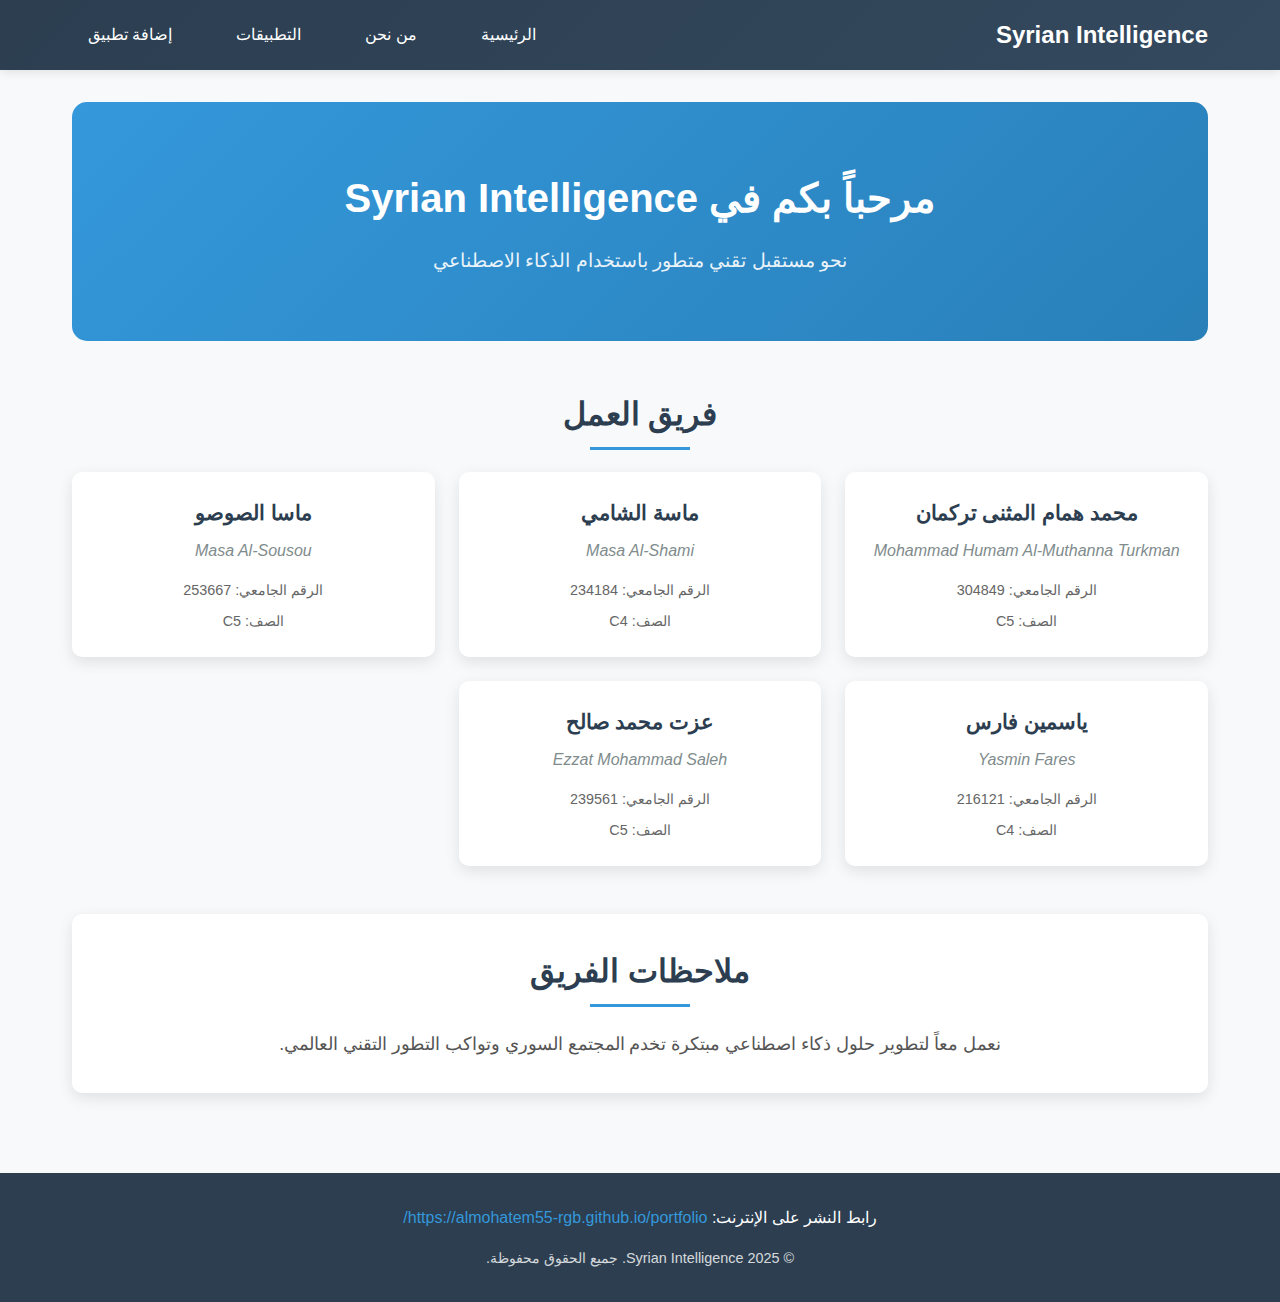
<file: index.html>
<!DOCTYPE html>
<html lang="ar" dir="rtl">
<head>
    <meta charset="UTF-8">
    <meta name="viewport" content="width=device-width, initial-scale=1.0">
    <title>الصفحة الرئيسية - Syrian Intelligence</title>
    <link rel="stylesheet" href="style.css">
</head>
<body>
    <!-- شريط التنقل -->
    <header>
        <nav class="navbar">
            <div class="nav-container">
                <div class="nav-logo">
                    <h2>Syrian Intelligence</h2>
                </div>
                <ul class="nav-menu">
                    <li><a href="home.html" class="nav-link">الرئيسية</a></li>
                    <li><a href="AboutUs.html" class="nav-link">من نحن</a></li>
                    <li><a href="apps.html" class="nav-link">التطبيقات</a></li>
                    <li><a href="add_app.html" class="nav-link">إضافة تطبيق</a></li>
                </ul>
            </div>
        </nav>
    </header>

    <!-- المحتوى الرئيسي -->
    <main class="main-content">
        <!-- قسم الترحيب -->
        <section class="hero-section">
            <div class="hero-content">
                <h1 class="hero-title">مرحباً بكم في Syrian Intelligence</h1>
                <p class="hero-description">نحو مستقبل تقني متطور باستخدام الذكاء الاصطناعي</p>
            </div>
        </section>

        <!-- معلومات الفريق -->
        <section class="team-section">
            <h2 class="section-title">فريق العمل</h2>
            <div class="students-grid">
                <!-- الطالب الأول -->
                <div class="student-card">
                    <h3 class="student-name-ar">محمد همام المثنى تركمان</h3>
                    <p class="student-name-en">Mohammad Humam Al-Muthanna Turkman</p>
                    <div class="student-info">
                        <span class="student-id">الرقم الجامعي: 304849</span>
                        <span class="student-class">الصف: C5</span>
                    </div>
                </div>

                <!-- الطالب الثاني -->
                <div class="student-card">
                    <h3 class="student-name-ar">ماسة الشامي</h3>
                    <p class="student-name-en">Masa Al-Shami</p>
                    <div class="student-info">
                        <span class="student-id">الرقم الجامعي: 234184</span>
                        <span class="student-class">الصف: C4</span>
                    </div>
                </div>

                <!-- الطالب الثالث -->
                <div class="student-card">
                    <h3 class="student-name-ar">ماسا الصوصو</h3>
                    <p class="student-name-en">Masa Al-Sousou</p>
                    <div class="student-info">
                        <span class="student-id">الرقم الجامعي: 253667</span>
                        <span class="student-class">الصف: C5</span>
                    </div>
                </div>

                <!-- الطالب الرابع -->
                <div class="student-card">
                    <h3 class="student-name-ar">ياسمين فارس</h3>
                    <p class="student-name-en">Yasmin Fares</p>
                    <div class="student-info">
                        <span class="student-id">الرقم الجامعي: 216121</span>
                        <span class="student-class">الصف: C4</span>
                    </div>
                </div>

                <!-- الطالب الخامس -->
                <div class="student-card">
                    <h3 class="student-name-ar">عزت محمد صالح</h3>
                    <p class="student-name-en">Ezzat Mohammad Saleh</p>
                    <div class="student-info">
                        <span class="student-id">الرقم الجامعي: 239561</span>
                        <span class="student-class">الصف: C5</span>
                    </div>
                </div>
            </div>
        </section>

        <!-- قسم الملاحظات -->
        <section class="notes-section">
            <h2 class="section-title">ملاحظات الفريق</h2>
            <div class="notes-content">
                <p>نعمل معاً لتطوير حلول ذكاء اصطناعي مبتكرة تخدم المجتمع السوري وتواكب التطور التقني العالمي.</p>
            </div>
        </section>
    </main>

    <!-- التذييل -->
    <footer class="footer">
        <div class="footer-content">
            <p class="publish-link">رابط النشر على الإنترنت: <a href="#" class="link">https://almohatem55-rgb.github.io/portfolio/ </a></p>
            <p class="copyright">&copy; 2025 Syrian Intelligence. جميع الحقوق محفوظة.</p>
        </div>
    </footer>

    <!-- المكتبات والبرامج النصية -->
    <script src="https://code.jquery.com/jquery-3.6.0.min.js"></script>
    <script src="myFunctions.js"></script>
</body>
</html>
<!--  رسالة موجهة إلى المصحح : نأمل أن ينال الموقع إعجاباك و رضاك 
  و أن تكون وظيفتنا ساعدت و لو بشكل طفيف في تقدم بلدنا الحبيب 
  نحو مستقبل مثمر و متطور-->
  
  
  <!-- تم تغير 
   home.html
   الى 
   index.html
   لان الاستضافات لا تتعرف على هذه التسمية
    -->
   <!-- لقد بذلنا جهدنا في رفع الموقع على الاستضافة مع ذلك لم ينجح الأمر 
    لذلك الموقع اونلاين لكن لا يعمل لكنه يعمل بشكل مثالي في ملفات الموقع -->
</file>
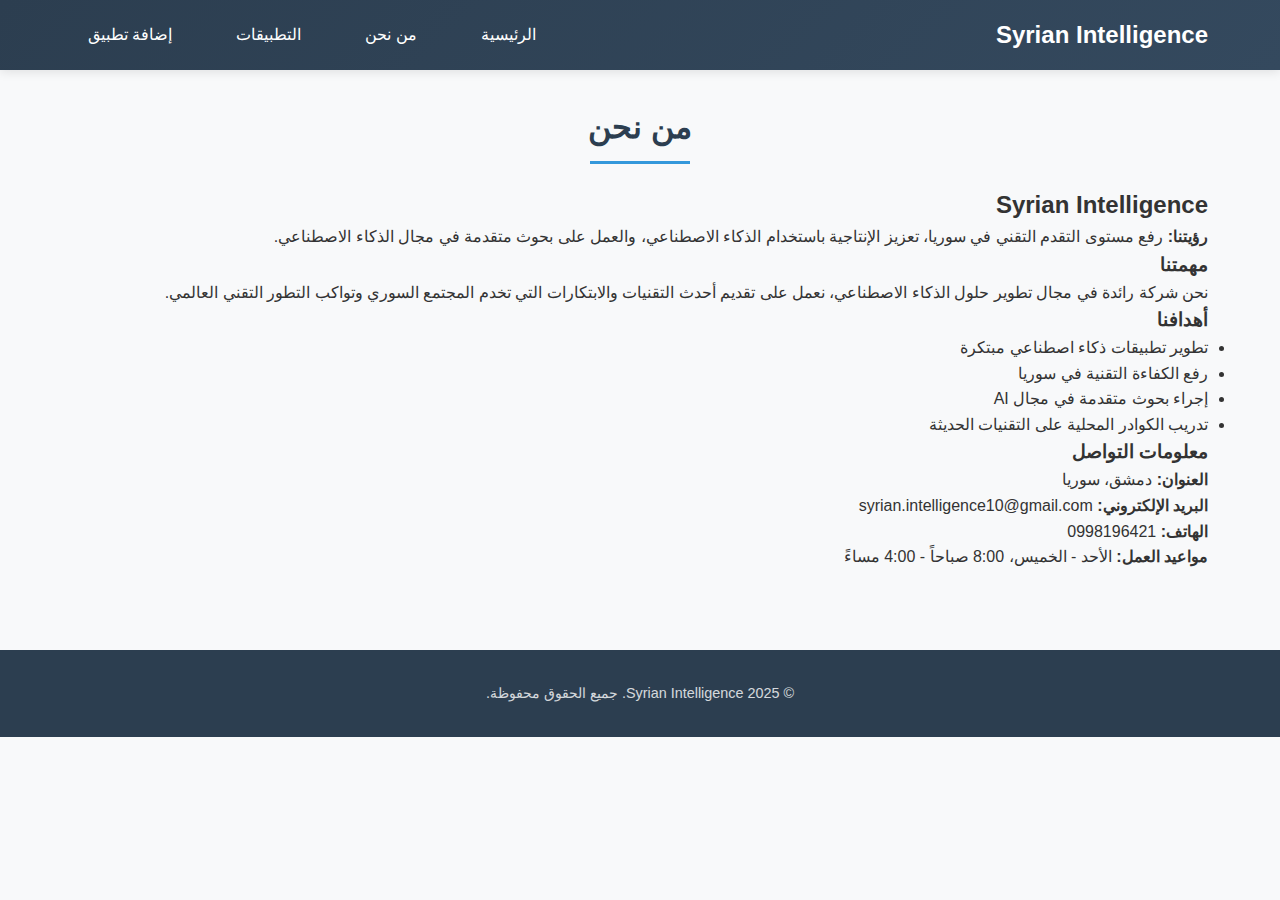
<file: aboutus.html>
<!DOCTYPE html>
<html lang="ar" dir="rtl">
<head>
    <meta charset="UTF-8">
    <meta name="viewport" content="width=device-width, initial-scale=1.0">
    <title>من نحن - Syrian Intelligence</title>
    <link rel="stylesheet" href="style.css">
</head>
<body>
    <!-- شريط التنقل -->
    <header>
        <nav class="navbar">
            <div class="nav-container">
                <div class="nav-logo">
                    <h2>Syrian Intelligence</h2>
                </div>
                <ul class="nav-menu">
                    <li><a href="home.html" class="nav-link">الرئيسية</a></li>
                    <li><a href="AboutUs.html" class="nav-link">من نحن</a></li>
                    <li><a href="apps.html" class="nav-link">التطبيقات</a></li>
                    <li><a href="add_app.html" class="nav-link">إضافة تطبيق</a></li>
                </ul>
            </div>
        </nav>
    </header>

    <!-- المحتوى الرئيسي -->
    <main class="main-content">
        <!-- قسم عن الشركة -->
        <section class="about-section">
            <h1 class="section-title">من نحن</h1>
            
            <div class="about-content">
                <div class="about-text">
                    <h2>Syrian Intelligence</h2>
                    <p class="vision-text">
                        <strong>رؤيتنا:</strong> رفع مستوى التقدم التقني في سوريا، تعزيز الإنتاجية باستخدام الذكاء الاصطناعي، والعمل على بحوث متقدمة في مجال الذكاء الاصطناعي.
                    </p>
                    
                    <div class="mission">
                        <h3>مهمتنا</h3>
                        <p>نحن شركة رائدة في مجال تطوير حلول الذكاء الاصطناعي، نعمل على تقديم أحدث التقنيات والابتكارات التي تخدم المجتمع السوري وتواكب التطور التقني العالمي.</p>
                    </div>

                    <div class="goals">
                        <h3>أهدافنا</h3>
                        <ul class="goals-list">
                            <li>تطوير تطبيقات ذكاء اصطناعي مبتكرة</li>
                            <li>رفع الكفاءة التقنية في سوريا</li>
                            <li>إجراء بحوث متقدمة في مجال AI</li>
                            <li>تدريب الكوادر المحلية على التقنيات الحديثة</li>
                        </ul>
                    </div>
                </div>

                <div class="contact-info">
                    <h3>معلومات التواصل</h3>
                    <div class="contact-details">
                        <div class="contact-item">
                            <strong>العنوان:</strong>
                            <span>دمشق، سوريا</span>
                        </div>
                        <div class="contact-item">
                            <strong>البريد الإلكتروني:</strong>
                            <span>syrian.intelligence10@gmail.com</span>
                        </div>
                        <div class="contact-item">
                            <strong>الهاتف:</strong>
                            <span>0998196421</span>
                        </div>
                        <div class="contact-item">
                            <strong>مواعيد العمل:</strong>
                            <span>الأحد - الخميس، 8:00 صباحاً - 4:00 مساءً</span>
                        </div>
                    </div>
                </div>
            </div>
        </section>
    </main>

    <!-- التذييل -->
    <footer class="footer">
        <div class="footer-content">
            <p class="copyright">&copy; 2025 Syrian Intelligence. جميع الحقوق محفوظة.</p>
        </div>
    </footer>

    <script src="https://code.jquery.com/jquery-3.6.0.min.js"></script>
    <script src="myFunctions.js"></script>
</body>
</html>
</file>
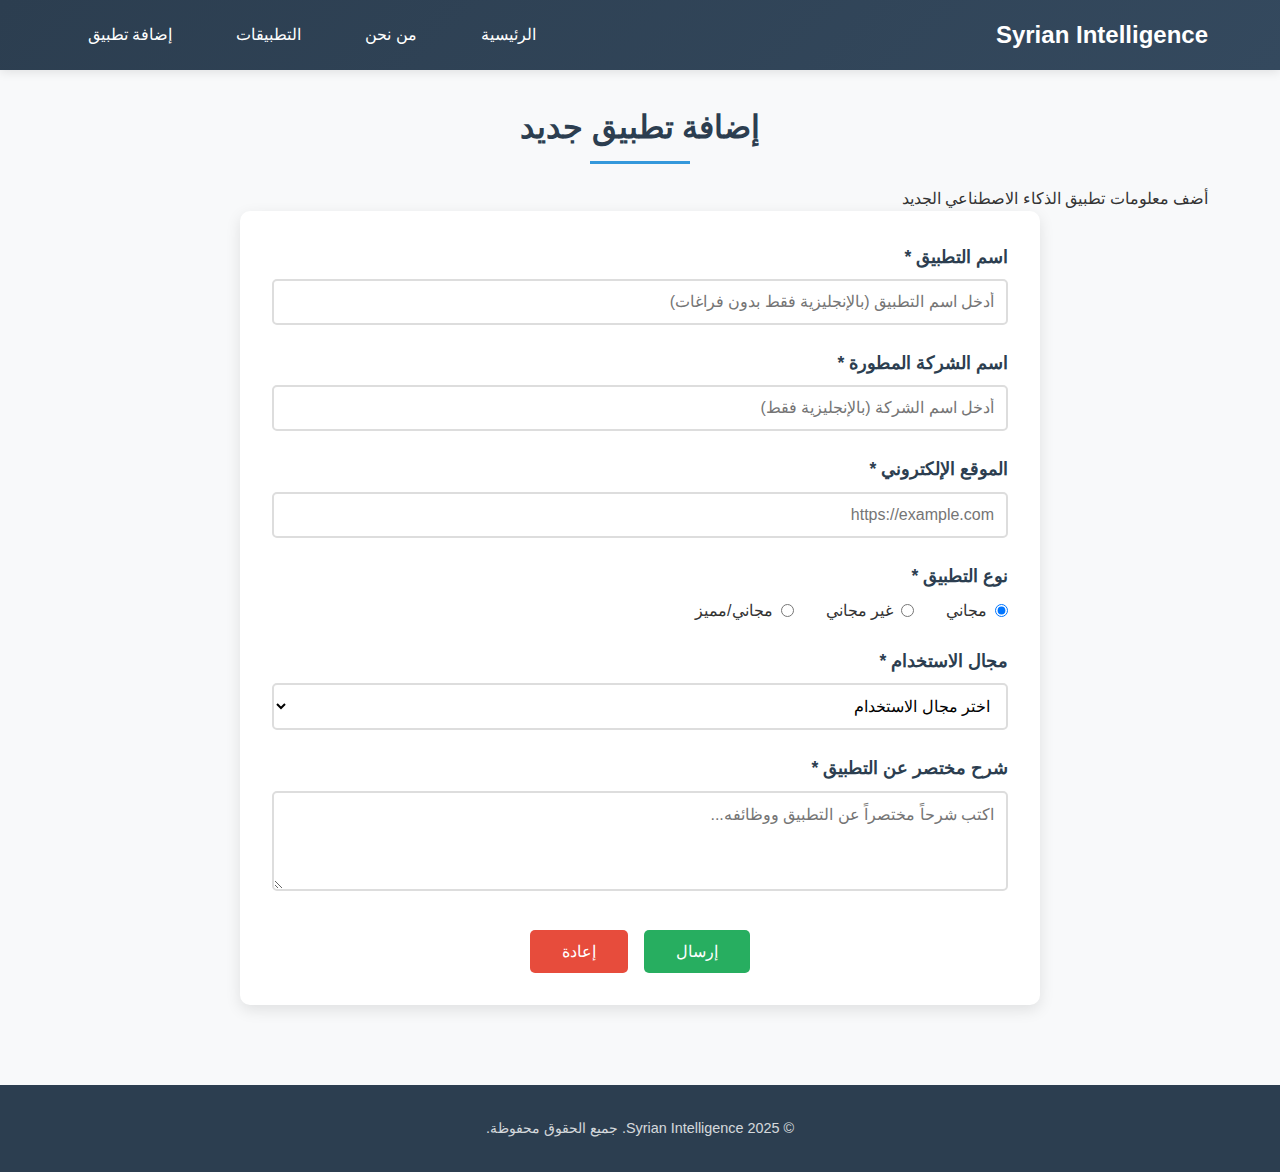
<file: add_app.html>
<!DOCTYPE html>
<html lang="ar" dir="rtl">
<head>
    <meta charset="UTF-8">
    <meta name="viewport" content="width=device-width, initial-scale=1.0">
    <title>إضافة تطبيق - Syrian Intelligence</title>
    <link rel="stylesheet" href="style.css">
    
    <!-- تنسيقات خاصة للنموذج -->
    <style>
        .form-container {
            background: white;
            padding: 2rem;
            border-radius: 10px;
            box-shadow: 0 5px 15px rgba(0,0,0,0.1);
            max-width: 800px;
            margin: 0 auto;
        }

        .form-group {
            margin-bottom: 1.5rem;
        }

        .form-label {
            display: block;
            margin-bottom: 0.5rem;
            font-weight: bold;
            color: #2c3e50;
            font-size: 1.1rem;
        }

        .form-input {
            width: 100%;
            padding: 0.75rem;
            border: 2px solid #ddd;
            border-radius: 5px;
            font-size: 1rem;
            transition: border-color 0.3s ease;
        }

        .form-input:focus {
            outline: none;
            border-color: #3498db;
        }

        .form-select {
            width: 100%;
            padding: 0.75rem;
            border: 2px solid #ddd;
            border-radius: 5px;
            font-size: 1rem;
            background: white;
        }

        .form-radio-group {
            display: flex;
            gap: 2rem;
            margin-top: 0.5rem;
        }

        .radio-option {
            display: flex;
            align-items: center;
            gap: 0.5rem;
        }

        .form-textarea {
            width: 100%;
            padding: 0.75rem;
            border: 2px solid #ddd;
            border-radius: 5px;
            font-size: 1rem;
            resize: vertical;
            min-height: 100px;
            font-family: inherit;
        }

        .form-buttons {
            display: flex;
            gap: 1rem;
            justify-content: center;
            margin-top: 2rem;
        }

        .btn {
            padding: 0.75rem 2rem;
            border: none;
            border-radius: 5px;
            font-size: 1rem;
            cursor: pointer;
            transition: all 0.3s ease;
        }

        .btn-submit {
            background: #27ae60;
            color: white;
        }

        .btn-submit:hover {
            background: #219a52;
        }

        .btn-reset {
            background: #e74c3c;
            color: white;
        }

        .btn-reset:hover {
            background: #c0392b;
        }

        .error-message {
            color: #e74c3c;
            font-size: 0.9rem;
            margin-top: 0.25rem;
            display: none;
        }

        .form-input.error {
            border-color: #e74c3c;
        }

        .form-input.success {
            border-color: #27ae60;
        }

        @media (max-width: 768px) {
            .form-container {
                padding: 1rem;
            }
            
            .form-buttons {
                flex-direction: column;
            }
            
            .btn {
                width: 100%;
            }
        }
    </style>
</head>
<body>
    <!-- شريط التنقل -->
    <header>
        <nav class="navbar">
            <div class="nav-container">
                <div class="nav-logo">
                    <h2>Syrian Intelligence</h2>
                </div>
                <ul class="nav-menu">
                    <li><a href="home.html" class="nav-link">الرئيسية</a></li>
                    <li><a href="AboutUs.html" class="nav-link">من نحن</a></li>
                    <li><a href="apps.html" class="nav-link">التطبيقات</a></li>
                    <li><a href="add_app.html" class="nav-link">إضافة تطبيق</a></li>
                </ul>
            </div>
        </nav>
    </header>

    <!-- المحتوى الرئيسي -->
    <main class="main-content">
        <section class="form-section">
            <h1 class="section-title">إضافة تطبيق جديد</h1>
            <p class="section-subtitle">أضف معلومات تطبيق الذكاء الاصطناعي الجديد</p>
            
            <div class="form-container">
                <form id="appForm">
                    <!-- اسم التطبيق -->
                    <div class="form-group">
                        <label for="appName" class="form-label">اسم التطبيق *</label>
                        <input type="text" id="appName" class="form-input" 
                               placeholder="أدخل اسم التطبيق (بالإنجليزية فقط بدون فراغات)">
                        <div class="error-message" id="appNameError">يجب أن يحتوي على أحرف إنجليزية فقط بدون فراغات</div>
                    </div>

                    <!-- الشركة المطورة -->
                    <div class="form-group">
                        <label for="companyName" class="form-label">اسم الشركة المطورة *</label>
                        <input type="text" id="companyName" class="form-input" 
                               placeholder="أدخل اسم الشركة (بالإنجليزية فقط)">
                        <div class="error-message" id="companyNameError">يجب أن يحتوي على أحرف إنجليزية فقط</div>
                    </div>

                    <!-- الموقع الإلكتروني -->
                    <div class="form-group">
                        <label for="website" class="form-label">الموقع الإلكتروني *</label>
                        <input type="url" id="website" class="form-input" 
                               placeholder="https://example.com">
                        <div class="error-message" id="websiteError">يجب إدخال رابط موقع إلكتروني صحيح</div>
                    </div>

                    <!-- مجاني/غير مجاني -->
                    <div class="form-group">
                        <label class="form-label">نوع التطبيق *</label>
                        <div class="form-radio-group">
                            <label class="radio-option">
                                <input type="radio" name="pricing" value="مجاني" checked>
                                <span>مجاني</span>
                            </label>
                            <label class="radio-option">
                                <input type="radio" name="pricing" value="غير مجاني">
                                <span>غير مجاني</span>
                            </label>
                            <label class="radio-option">
                                <input type="radio" name="pricing" value="مجاني/مميز">
                                <span>مجاني/مميز</span>
                            </label>
                        </div>
                    </div>

                    <!-- مجال الاستخدام -->
                    <div class="form-group">
                        <label for="category" class="form-label">مجال الاستخدام *</label>
                        <select id="category" class="form-select">
                            <option value="">اختر مجال الاستخدام</option>
                            <option value="Education">Education</option>
                            <option value="Design">Design</option>
                            <option value="Programming">Programming</option>
                            <option value="Writing">Writing</option>
                            <option value="Robotics">Robotics</option>
                            <option value="E-Commerce">E-Commerce</option>
                            <option value="Healthcare">Healthcare</option>
                            <option value="Finance">Finance</option>
                        </select>
                        <div class="error-message" id="categoryError">يجب اختيار مجال الاستخدام</div>
                    </div>

                    <!-- شرح مختصر -->
                    <div class="form-group">
                        <label for="description" class="form-label">شرح مختصر عن التطبيق *</label>
                        <textarea id="description" class="form-textarea" 
                                  placeholder="اكتب شرحاً مختصراً عن التطبيق ووظائفه..."></textarea>
                        <div class="error-message" id="descriptionError">يجب كتابة شرح مختصر عن التطبيق</div>
                    </div>

                    <!-- أزرار -->
                    <div class="form-buttons">
                        <button type="submit" class="btn btn-submit">إرسال</button>
                        <button type="reset" class="btn btn-reset">إعادة</button>
                    </div>
                </form>
            </div>
        </section>
    </main>

    <!-- التذييل -->
    <footer class="footer">
        <div class="footer-content">
            <p class="copyright">&copy; 2025 Syrian Intelligence. جميع الحقوق محفوظة.</p>
        </div>
    </footer>

    <script src="https://code.jquery.com/jquery-3.6.0.min.js"></script>
    <script src="myFunctions.js"></script>
</body>
</html>
</file>
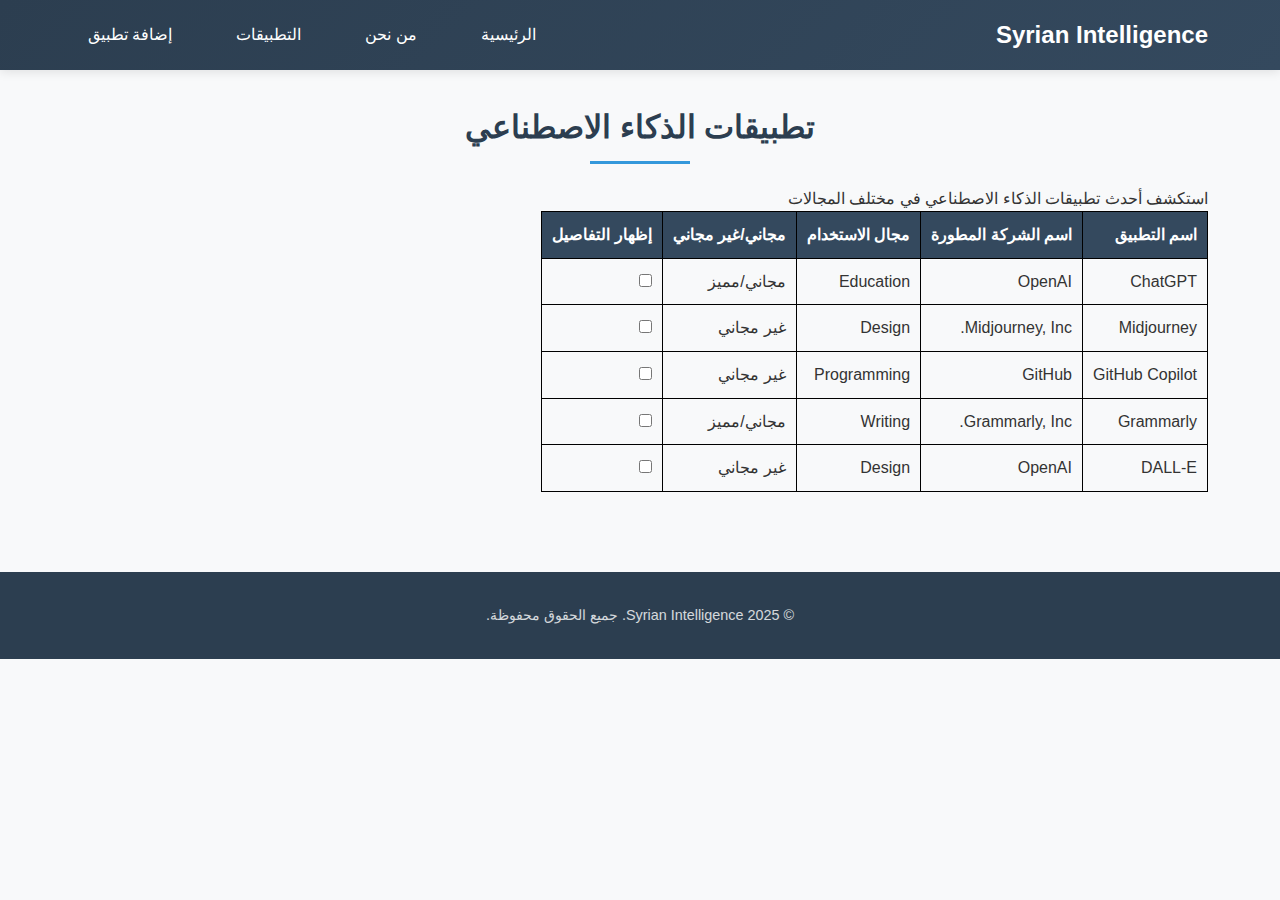
<file: apps.html>
<!DOCTYPE html>
<html lang="ar" dir="rtl">
<head>
    <meta charset="UTF-8">
    <meta name="viewport" content="width=device-width, initial-scale=1.0">
    <title>التطبيقات - Syrian Intelligence</title>
    <link rel="stylesheet" href="style.css">
    <style>
        .apps-table, .apps-table th, .apps-table td {
            border: 1px solid black !important;
            border-collapse: collapse !important;
        }
        
        .apps-table th, .apps-table td {
            padding: 10px !important;
            text-align: right !important;
        }
        
        .apps-table th {
            background: #34495e !important;
            color: white !important;
        }
    </style>
</head>
<body>
    <!-- شريط التنقل -->
    <header>
        <nav class="navbar">
            <div class="nav-container">
                <div class="nav-logo">
                    <h2>Syrian Intelligence</h2>
                </div>
                <ul class="nav-menu">
                    <li><a href="home.html" class="nav-link">الرئيسية</a></li>
                    <li><a href="AboutUs.html" class="nav-link">من نحن</a></li>
                    <li><a href="apps.html" class="nav-link">التطبيقات</a></li>
                    <li><a href="add_app.html" class="nav-link">إضافة تطبيق</a></li>
                </ul>
            </div>
        </nav>
    </header>

    <!-- المحتوى الرئيسي -->
    <main class="main-content">
        <section class="apps-section">
            <h1 class="section-title">تطبيقات الذكاء الاصطناعي</h1>
            <p class="section-subtitle">استكشف أحدث تطبيقات الذكاء الاصطناعي في مختلف المجالات</p>
            
            <!-- جدول التطبيقات -->
            <div class="table-container">
                <table class="apps-table">
                    <thead>
                        <tr>
                            <th>اسم التطبيق</th>
                            <th>اسم الشركة المطورة</th>
                            <th>مجال الاستخدام</th>
                            <th>مجاني/غير مجاني</th>
                            <th>إظهار التفاصيل</th>
                        </tr>
                    </thead>
                    <tbody>             
<tr>

  <!-- ChatGPT تطبيق   -->

    <td>ChatGPT</td>
    <td>OpenAI</td>
    <td>Education</td>
    <td>مجاني/مميز</td>
    <td>
        <input type="checkbox" class="details-checkbox" data-app="1">
    </td>
</tr>
<!-- ChatGPT تفاصيل تطبيق   -->
<tr class="app-details" id="details-1" style="display: none;">
    <td colspan="5">
        <div class="details-content">
            <div class="detail-header">
                <img src="images/chatgpt-logo.png" alt="ChatGPT Logo" class="app-logo">
                <div class="app-info">
                    <div class="detail-item">
                        <strong>اسم التطبيق:</strong> ChatGPT
                    </div>
                    <div class="detail-item">
                        <strong>الموقع الإلكتروني:</strong> <a href="https://chat.openai.com" target="_blank">https://chat.openai.com</a>
                    </div>
                    <div class="detail-item">
                        <strong>شرح مختصر:</strong> مساعد ذكي للدردشة والإجابة على الأسئلة بمختلف المجالات
                    </div>
                </div>
            </div>
        </div>
    </td>
</tr>

<!--  Midjourneyتطبيق  -->
<tr>
    <td>Midjourney</td>
    <td>Midjourney, Inc.</td>
    <td>Design</td>
    <td>غير مجاني</td>
    <td>
        <input type="checkbox" class="details-checkbox" data-app="2">
    </td>
</tr>
<!-- Midjourney تفاصيل التطبيق  -->
<tr class="app-details" id="details-2" style="display: none;">
    <td colspan="5">
        <div class="details-content">
            <div class="detail-header">
                <img src="images/midjourney-logo.png" alt="Midjourney Logo" class="app-logo">
                <div class="app-info">
                    <div class="detail-item">
                        <strong>اسم التطبيق:</strong> Midjourney
                    </div>
                    <div class="detail-item">
                        <strong>الموقع الإلكتروني:</strong> <a href="https://www.midjourney.com" target="_blank">https://www.midjourney.com</a>
                    </div>
                    <div class="detail-item">
                        <strong>شرح مختصر:</strong> توليد صور فنية باستخدام الذكاء الاصطناعي
                    </div>
                </div>
            </div>
        </div>
    </td>
</tr>

<!-- GitHub Copilot تطبيق  -->
<tr>
    <td>GitHub Copilot</td>
    <td>GitHub</td>
    <td>Programming</td>
    <td>غير مجاني</td>
    <td>
        <input type="checkbox" class="details-checkbox" data-app="3">
    </td>
</tr>
<!--GitHub Copilot تفاصيل التطبيق  -->
<tr class="app-details" id="details-3" style="display: none;">
    <td colspan="5">
        <div class="details-content">
            <div class="detail-header">
                <img src="images/copilot-logo.png" alt="GitHub Copilot Logo" class="app-logo">
                <div class="app-info">
                    <div class="detail-item">
                        <strong>اسم التطبيق:</strong> GitHub Copilot
                    </div>
                    <div class="detail-item">
                        <strong>الموقع الإلكتروني:</strong> <a href="https://github.com/features/copilot" target="_blank">https://github.com/features/copilot</a>
                    </div>
                    <div class="detail-item">
                        <strong>شرح مختصر:</strong> مساعد مبرمج يعمل بالذكاء الاصطناعي
                    </div>
                </div>
            </div>
        </div>
    </td>
</tr>

<!-- Grammarly تطبيق  -->
<tr>
    <td>Grammarly</td>
    <td>Grammarly, Inc.</td>
    <td>Writing</td>
    <td>مجاني/مميز</td>
    <td>
        <input type="checkbox" class="details-checkbox" data-app="4">
    </td>
</tr>
<!-- Grammarly تفاصيل التطبيق  -->
<tr class="app-details" id="details-4" style="display: none;">
    <td colspan="5">
        <div class="details-content">
            <div class="detail-header">
                <img src="images/grammarly-logo.png" alt="Grammarly Logo" class="app-logo">
                <div class="app-info">
                    <div class="detail-item">
                        <strong>اسم التطبيق:</strong> Grammarly
                    </div>
                    <div class="detail-item">
                        <strong>الموقع الإلكتروني:</strong> <a href="https://www.grammarly.com" target="_blank">https://www.grammarly.com</a>
                    </div>
                    <div class="detail-item">
                        <strong>شرح مختصر:</strong> مساعد كتابة وتحسين النصوص
                    </div>
                </div>
            </div>
        </div>
    </td>
</tr>

<!-- DALL-E تطبيق  -->
<tr>
    <td>DALL-E</td>
    <td>OpenAI</td>
    <td>Design</td>
    <td>غير مجاني</td>
    <td>
        <input type="checkbox" class="details-checkbox" data-app="5">
    </td>
</tr>
<!-- DALL-E تفاصيل التطبيق  -->
<tr class="app-details" id="details-5" style="display: none;">
    <td colspan="5">
        <div class="details-content">
            <div class="detail-header">
                <img src="images/dalle-logo.png" alt="DALL-E Logo" class="app-logo">
                <div class="app-info">
                    <div class="detail-item">
                        <strong>اسم التطبيق:</strong> DALL-E
                    </div>
                    <div class="detail-item">
                        <strong>الموقع الإلكتروني:</strong> <a href="https://openai.com/dall-e" target="_blank">https://openai.com/dall-e</a>
                    </div>
                    <div class="detail-item">
                        <strong>شرح مختصر:</strong> توليد الصور من الوصف النصي
                    </div>
                </div>
            </div>
        </div>
    </td>
</tr>
                    </tbody>
                </table>
            </div>
        </section>
    </main>

    <!-- التذييل -->
    <footer class="footer">
        <div class="footer-content">
            <p class="copyright">&copy; 2025 Syrian Intelligence. جميع الحقوق محفوظة.</p>
        </div>
    </footer>

    <script src="https://code.jquery.com/jquery-3.6.0.min.js"></script>
    <script src="myFunctions.js"></script>
</body>
</html>
</file>
<file: style.css>
/* التنسيقات العامة */
* {
    margin: 0;
    padding: 0;
    box-sizing: border-box;
}

body {
    font-family: 'Segoe UI', Tahoma, Geneva, Verdana, sans-serif;
    line-height: 1.6;
    color: #333;
    background-color: #f8f9fa;
    direction: rtl;
}

/* شريط التنقل */
.navbar {
    background: linear-gradient(135deg, #2c3e50, #34495e);
    padding: 1rem 0;
    box-shadow: 0 2px 10px rgba(0,0,0,0.1);
}

.nav-container {
    max-width: 1200px;
    margin: 0 auto;
    display: flex;
    justify-content: space-between;
    align-items: center;
    padding: 0 2rem;
}

.nav-logo h2 {
    color: white;
    font-size: 1.5rem;
}

.nav-menu {
    display: flex;
    list-style: none;
    gap: 2rem;
}

.nav-link {
    color: white;
    text-decoration: none;
    font-weight: 500;
    transition: color 0.3s ease;
    padding: 0.5rem 1rem;
    border-radius: 5px;
}

.nav-link:hover {
    background-color: rgba(255,255,255,0.1);
    color: #3498db;
}

/* المحتوى الرئيسي */
.main-content {
    max-width: 1200px;
    margin: 0 auto;
    padding: 2rem;
}

/* قسم الترحيب */
.hero-section {
    background: linear-gradient(135deg, #3498db, #2980b9);
    color: white;
    padding: 4rem 2rem;
    text-align: center;
    border-radius: 15px;
    margin-bottom: 3rem;
}

.hero-title {
    font-size: 2.5rem;
    margin-bottom: 1rem;
}

.hero-description {
    font-size: 1.2rem;
    opacity: 0.9;
}

/* قسم الفريق */
.team-section {
    margin-bottom: 3rem;
}

.section-title {
    text-align: center;
    font-size: 2rem;
    color: #2c3e50;
    margin-bottom: 2rem;
    position: relative;
}

.section-title::after {
    content: '';
    position: absolute;
    bottom: -10px;
    right: 50%;
    transform: translateX(50%);
    width: 100px;
    height: 3px;
    background: #3498db;
}

.students-grid {
    display: grid;
    grid-template-columns: repeat(auto-fit, minmax(280px, 1fr));
    gap: 1.5rem;
}

.student-card {
    background: white;
    padding: 1.5rem;
    border-radius: 10px;
    box-shadow: 0 5px 15px rgba(0,0,0,0.1);
    text-align: center;
    transition: transform 0.3s ease, box-shadow 0.3s ease;
}

.student-card:hover {
    transform: translateY(-5px);
    box-shadow: 0 10px 25px rgba(0,0,0,0.15);
}

.student-name-ar {
    color: #2c3e50;
    font-size: 1.3rem;
    margin-bottom: 0.5rem;
}

.student-name-en {
    color: #7f8c8d;
    font-style: italic;
    margin-bottom: 1rem;
}

.student-info {
    display: flex;
    flex-direction: column;
    gap: 0.5rem;
}

.student-id, .student-class {
    color: #666;
    font-size: 0.9rem;
}

/* قسم الملاحظات */
.notes-section {
    background: white;
    padding: 2rem;
    border-radius: 10px;
    box-shadow: 0 5px 15px rgba(0,0,0,0.1);
}

.notes-content {
    text-align: center;
    font-size: 1.1rem;
    color: #555;
    line-height: 1.8;
}

/* التذييل */
.footer {
    background: #2c3e50;
    color: white;
    text-align: center;
    padding: 2rem;
    margin-top: 3rem;
}

.footer-content {
    max-width: 1200px;
    margin: 0 auto;
}

.publish-link {
    margin-bottom: 1rem;
}

.link {
    color: #3498db;
    text-decoration: none;
}

.link:hover {
    text-decoration: underline;
}

.copyright {
    opacity: 0.8;
    font-size: 0.9rem;
}

/* التجاوب مع الشاشات الصغيرة */
@media (max-width: 768px) {
    .nav-container {
        flex-direction: column;
        gap: 1rem;
    }

    .nav-menu {
        gap: 1rem;
    }

    .hero-title {
        font-size: 2rem;
    }

    .main-content {
        padding: 1rem;
    }

    .students-grid {
        grid-template-columns: 1fr;
    }
/* تنسيقات صفحة من نحن */
.about-section {
    background: white;
    padding: 2rem;
    border-radius: 10px;
    box-shadow: 0 5px 15px rgba(0,0,0,0.1);
    margin-bottom: 2rem;
}

.about-content {
    display: grid;
    grid-template-columns: 2fr 1fr;
    gap: 3rem;
    margin-top: 2rem;
}

.about-text h2 {
    color: #2c3e50;
    margin-bottom: 1.5rem;
    font-size: 1.8rem;
}

.vision-text {
    background: #f8f9fa;
    padding: 1.5rem;
    border-radius: 8px;
    border-right: 4px solid #3498db;
    margin-bottom: 2rem;
    font-size: 1.1rem;
}

.mission, .goals {
    margin-bottom: 2rem;
}

.mission h3, .goals h3 {
    color: #2c3e50;
    margin-bottom: 1rem;
    font-size: 1.3rem;
}

.goals-list {
    list-style: none;
    padding: 0;
}

.goals-list li {
    padding: 0.5rem 0;
    padding-right: 1.5rem;
    position: relative;
}

.goals-list li::before {
    content: '▸';
    position: absolute;
    right: 0;
    color: #3498db;
    font-weight: bold;
}

/* معلومات التواصل */
.contact-info {
    background: #f8f9fa;
    padding: 1.5rem;
    border-radius: 8px;
    height: fit-content;
}

.contact-info h3 {
    color: #2c3e50;
    margin-bottom: 1.5rem;
    text-align: center;
}

.contact-details {
    display: flex;
    flex-direction: column;
    gap: 1rem;
}

.contact-item {
    display: flex;
    flex-direction: column;
    gap: 0.3rem;
}

.contact-item strong {
    color: #2c3e50;
}

/* التجاوب مع الشاشات الصغيرة */
@media (max-width: 768px) {
    .about-content {
        grid-template-columns: 1fr;
        gap: 2rem;
    }
    
    .about-section {
        padding: 1rem;
    } 

}
/* تنسيقات صفحة التطبيقات - تحديث Borders */
.apps-section {
    background: white;
    padding: 2rem;
    border-radius: 10px;
    box-shadow: 0 5px 15px rgba(0,0,0,0.1);
}

.section-subtitle {
    text-align: center;
    color: #666;
    margin-bottom: 2rem;
    font-size: 1.1rem;
}

/* تنسيق الجدول  Borders */
/* التنسيقات لم تعمل كما يجب لذلك اضفنا تعديلات على 
  Head ال 
  لتظهر القيم مرتبة و متناسقة بشكل صحيح بعد أن كانت متداخلة سابقا
  */
  /* مع ذلك قررنا ابقاء هذه التعليمات  هنا كمرجع لوقت لاحق  */
.table-container {
    overflow-x: auto;
    margin-top: 2rem;
    border: 2px solid #34495e;
    border-radius: 8px;
    padding: 0;
}

.apps-table {
    width: 100%;
    border-collapse: collapse;
    margin-top: 0;
}

.apps-table th {
    background: #34495e;
    color: white;
    padding: 1rem;
    text-align: right;
    font-weight: 600;
    border: 1px solid #2c3e50;
}

.apps-table td {
    padding: 1rem;
    border: 1px solid #ddd;
    text-align: right;
}

.apps-table tr:nth-child(even) {
    background: #f8f9fa;
}

.apps-table tr:hover {
    background: #e9f7fe;
}

/* تفاصيل التطبيقات */
.app-details {
    background: #f8f9fa !important;
}

.app-details td {
    border: 2px solid #3498db;
    background: #f0f8ff !important;
}

.details-content {
    padding: 1.5rem;
    background: white;
    border-radius: 8px;
    border: 1px solid #3498db;
    margin: 0.5rem 0;
}

.detail-item {
    margin-bottom: 0.8rem;
    padding: 0.5rem 0;
    border-bottom: 1px dashed #eee;
}

.detail-item:last-child {
    border-bottom: none;
}

.detail-item strong {
    color: #2c3e50;
    margin-left: 0.5rem;
}

/* زر الاختيار */
.details-checkbox {
    transform: scale(1.2);
    cursor: pointer;
    accent-color: #3498db;
}

/* تنسيق رأس الجدول */
.apps-table thead {
    background: #2c3e50;
}

.apps-table thead th {
    border-bottom: 3px solid #3498db;
}

/* التجاوب مع الشاشات الصغيرة */
@media (max-width: 768px) {
    .apps-section {
        padding: 1rem;
    }
    
    .apps-table {
        font-size: 0.9rem;
    }
    
    .apps-table th,
    .apps-table td {
        padding: 0.7rem;
    }
    
    .table-container {
        border: 1px solid #34495e;
    }
}
}
/* تنسيقات الصور في تفاصيل التطبيقات */
.detail-header {
    display: flex;
    align-items: flex-start;
    gap: 1.5rem;
}

.app-logo {
    width: 80px;
    height: 80px;
    border-radius: 10px;
    object-fit: cover;
    border: 2px solid #3498db;
    padding: 5px;
    background: white;
}

.app-info {
    flex: 1;
}

.detail-item a {
    color: #3498db;
    text-decoration: none;
}

.detail-item a:hover {
    text-decoration: underline;
}

@media (max-width: 768px) {
    .detail-header {
        flex-direction: column;
        text-align: center;
    }
    
    .app-logo {
        align-self: center;
    }
}
</file>
